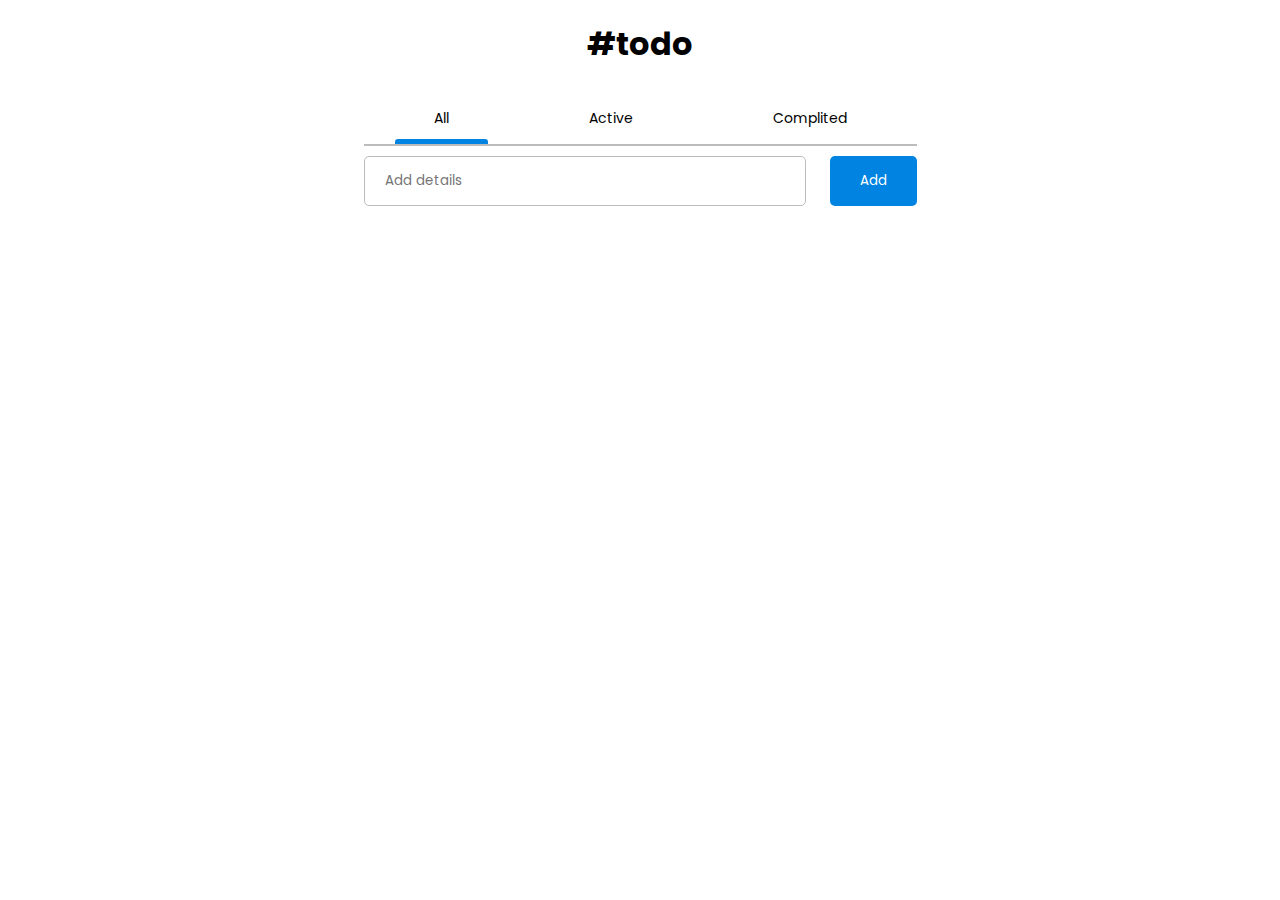
<file: index.html>
<!DOCTYPE html>
<html lang="en">
<head>
    <meta charset="UTF-8">
    <meta http-equiv="X-UA-Compatible" content="IE=edge">
    <meta name="viewport" content="width=device-width, initial-scale=1.0">
    <title>Todo</title>
    <link rel="stylesheet" href="./style.css"> 
    <link rel="stylesheet" href="https://cdn.jsdelivr.net/npm/bootstrap-icons@1.10.3/font/bootstrap-icons.css">
</head>
<body>

    <div class="boxWrapper">

        <div class="mainContainer">

            <header>
                <h1>#todo</h1>
                
                <nav class="navBar">
                    <ul>
                        <li id="navmenu1" ><span class="activeSpan">All</span></a></li>
                        <li id="navmenu2" ><span  class="">Active</span></a></li></li>
                        <li id="navmenu3"><span class="">Complited</span></a></li>
                    </ul>
                </nav>

            </header>

            <section>

                <form id="AddForm">
                <input id="addComponentInput" type="text" placeholder="Add details">
                <button id="AddButton">Add</button>        
                </form>
            
                    <div class="contentBox" id="contebtbox">

                        <!-- <div class="task">
                                <i class="bi bi-check-circle"></i>
                                <i class="bi bi-circle"></i>
                                <p class="task-value">adsadsa</p>
                                <i class="bi bi-trash"></i>
                        </div> -->

                    </div>

            </section>






        </div>
    </div>
    
    <script src="script.js"></script>

</body>
</html>
</file>
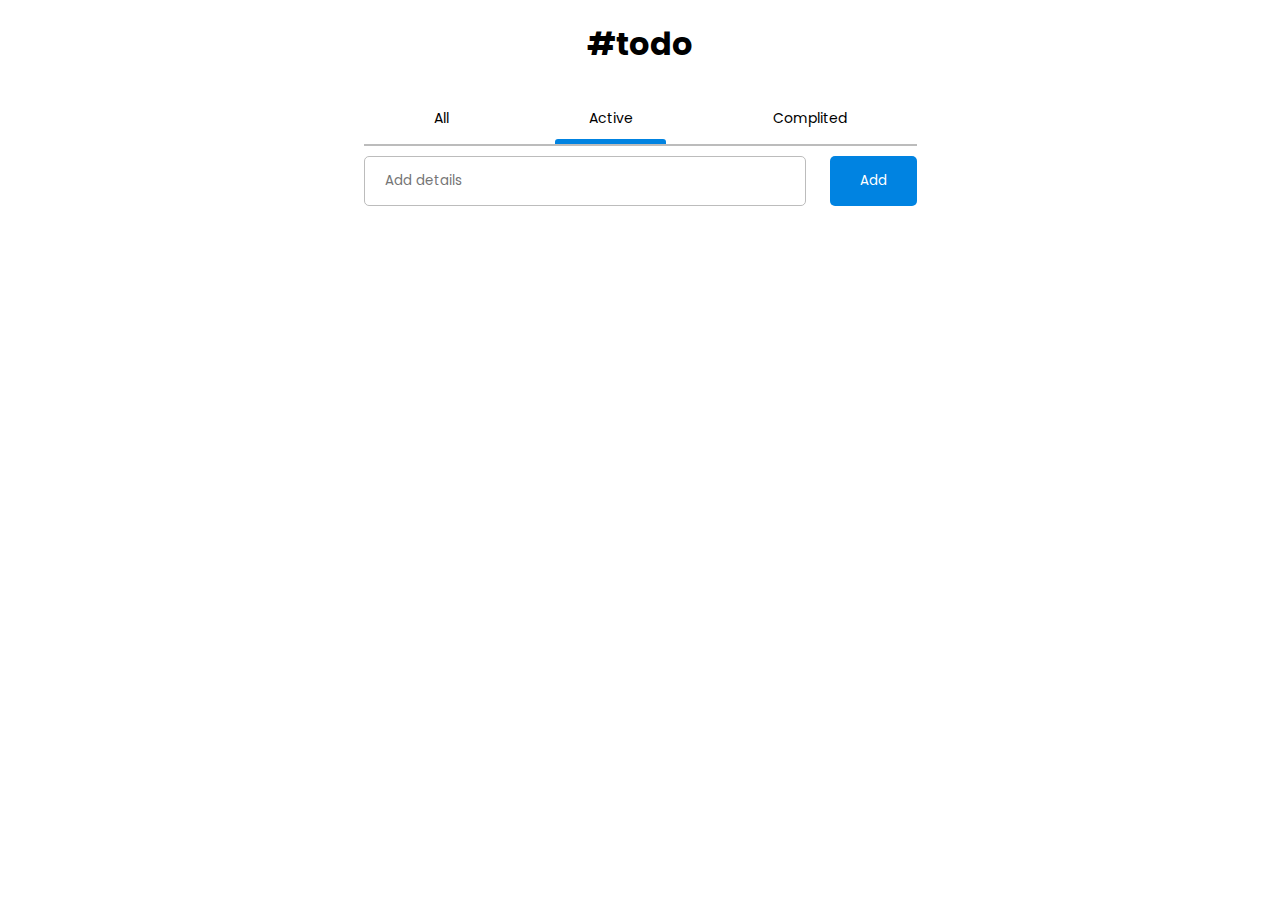
<file: active.html>
<!DOCTYPE html>
<html lang="en">
<head>
    <meta charset="UTF-8">
    <meta http-equiv="X-UA-Compatible" content="IE=edge">
    <meta name="viewport" content="width=device-width, initial-scale=1.0">
    <title>Todo</title>
    <link rel="stylesheet" href="./style.css"> 
    <link rel="stylesheet" href="https://cdn.jsdelivr.net/npm/bootstrap-icons@1.10.3/font/bootstrap-icons.css">
</head>
<body>

    <div class="boxWrapper">

        <div class="mainContainer">

            
            <header>
                <h1>#todo</h1>
                
                <nav class="navBar">
                    <ul>
                        <li id="navmenu1" ><span>All</span></a></li>
                        <li id="navmenu2" ><span class="activeSpan">Active</span></a></li></li>
                        <li id="navmenu3"><span>Complited</span></a></li>
                    </ul>
                </nav>

            </header>

            <section>

                <form id="AddForm">
                <input id="addComponentInput" type="text" placeholder="Add details">
                <button id="AddButton">Add</button>        
                </form>
            
                    <div class="contentBox" id="contebtbox"></div>

            </section>






        </div>
    </div>
    
    <script src="active.js"></script>

</body>
</html>
</file>
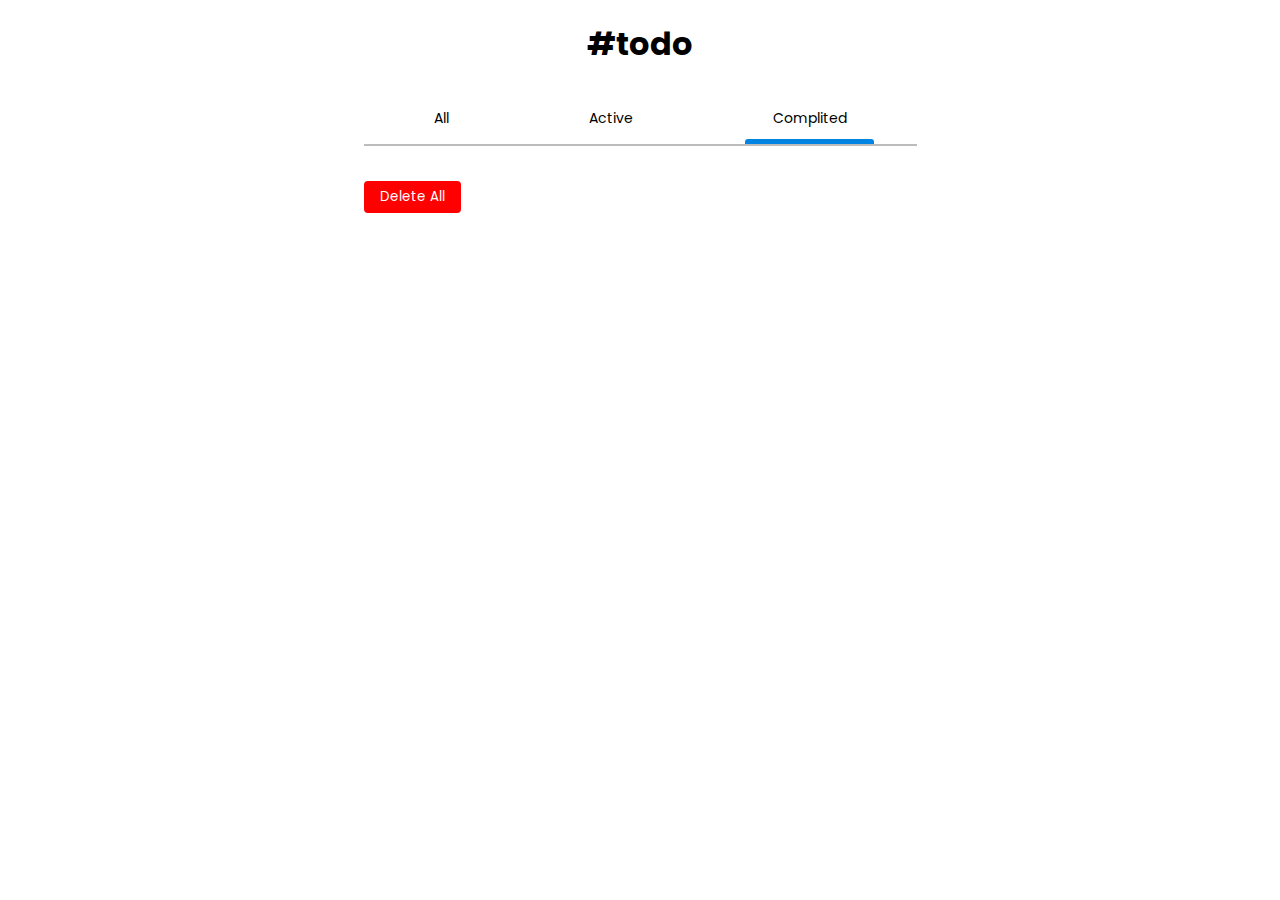
<file: complite.html>
<!DOCTYPE html>
<html lang="en">
<head>
    <meta charset="UTF-8">
    <meta http-equiv="X-UA-Compatible" content="IE=edge">
    <meta name="viewport" content="width=device-width, initial-scale=1.0">
    <title>Todo</title>
    <link rel="stylesheet" href="./style.css"> 
    <link rel="stylesheet" href="https://cdn.jsdelivr.net/npm/bootstrap-icons@1.10.3/font/bootstrap-icons.css">
</head>
<body>

    <div class="boxWrapper">

        <div class="mainContainer">

            
            <header>
                <h1>#todo</h1>
                
                <nav class="navBar">
                    <ul>
                        <li id="navmenu1" ><span>All</span></a></li>
                        <li id="navmenu2" ><span>Active</span></a></li></li>
                        <li id="navmenu3"><span class="activeSpan">Complited</span></a></li>
                    </ul>
                </nav>

            </header>

            <section>

                <form id="AddForm">   
                </form>
            
                    <div class="contentBox" id="contebtbox"></div>
                    <button id="clearAll">Delete All</button>
            </section>


        </div>
    </div>
    
    <script src="complite.js"></script>

</body>
</html>
</file>
<file: style.css>
@import url('https://fonts.googleapis.com/css2?family=Poppins&display=swap');

*{
    margin: 0;
    padding: 0;
    box-sizing: border-box;
    font-family: 'Poppins', sans-serif;
}


li {
    list-style: none;
}

a {
    text-decoration: none;
    color: black;
}

.boxWrapper{
    display: flex;
    flex-direction: column;
    align-items: center;
    width: 100%;
}

header {
    display: flex;
    align-items: center;
    flex-direction: column;
}

.navBar {
    margin-top: 25px;
}

header h1 {
    margin-top: 20px;
}

.navBar ul {
    border-bottom: 2px solid rgb(188, 188, 188);
    display: flex;
    flex-direction: row; 
}

.navBar ul li {
    padding: 15px 70px 15px 70px;
    cursor: pointer;
    list-style: none;
    position: relative;
}

.navBar ul li span {
    cursor: pointer;
    font-size: 14px;
    display: flex;
    justify-content: center;
}

.navBar ul li .activeSpan::before {
    content: '';
    background-color: rgb(0, 131, 225);
    position: absolute;
    height: 5px;
    border-radius: 3px 3px 0px 0;
    width: 60%;
    bottom: 0;
    transition: 0.5s;
}




#AddForm {
    margin-top: 10px;
    width: 100%;
    display: flex;
    justify-content: space-between;
}

#AddForm button {
    padding: 15px 30px 15px;
    cursor: pointer;
    border: none;
    background-color: rgb(0, 131, 225);
    color: #fff;
    transform: 0.3s;
    border-radius: 5px;
}

#AddForm button:hover {
    background-color: rgb(0, 89, 153);
}

#AddForm input {
   padding:0 20px ; 
   border: 1px solid rgb(188, 188, 188);
   border-radius: 5px;
   width: 80%;
   transition: 0.5s;
   outline: none;
   cursor: text;
}

#AddForm input:focus {
    border: 1px solid rgb(0, 131, 225);
}

.contentBox {
    margin-top: 10px;
    display: flex;
    flex-direction: column;
}



.task {
    width: 100%;
    display: flex;
    justify-content: space-between;
    flex-direction: row;
    border-radius: 3px;
    padding: 5px 5px;
    transition: 0.1s;
}

.task:hover {
    background-color: rgb(214, 214, 214);
}

.task p {
    cursor:pointer;
    transition: 0.2s;
}

.task p:hover {
    color: rgb(172, 172, 172);
}

.task i {
    cursor:pointer;
}

.task i:hover {
    color: rgb(172, 172, 172);
}

.ChackedValue {
    text-decoration:line-through;
}


#clearAll {
    padding: 6px 16px;
    border-radius: 4px;
    border: none;
    background: red;
    color: white;
    cursor: pointer;
    margin-top: 15px;
}
</file>
